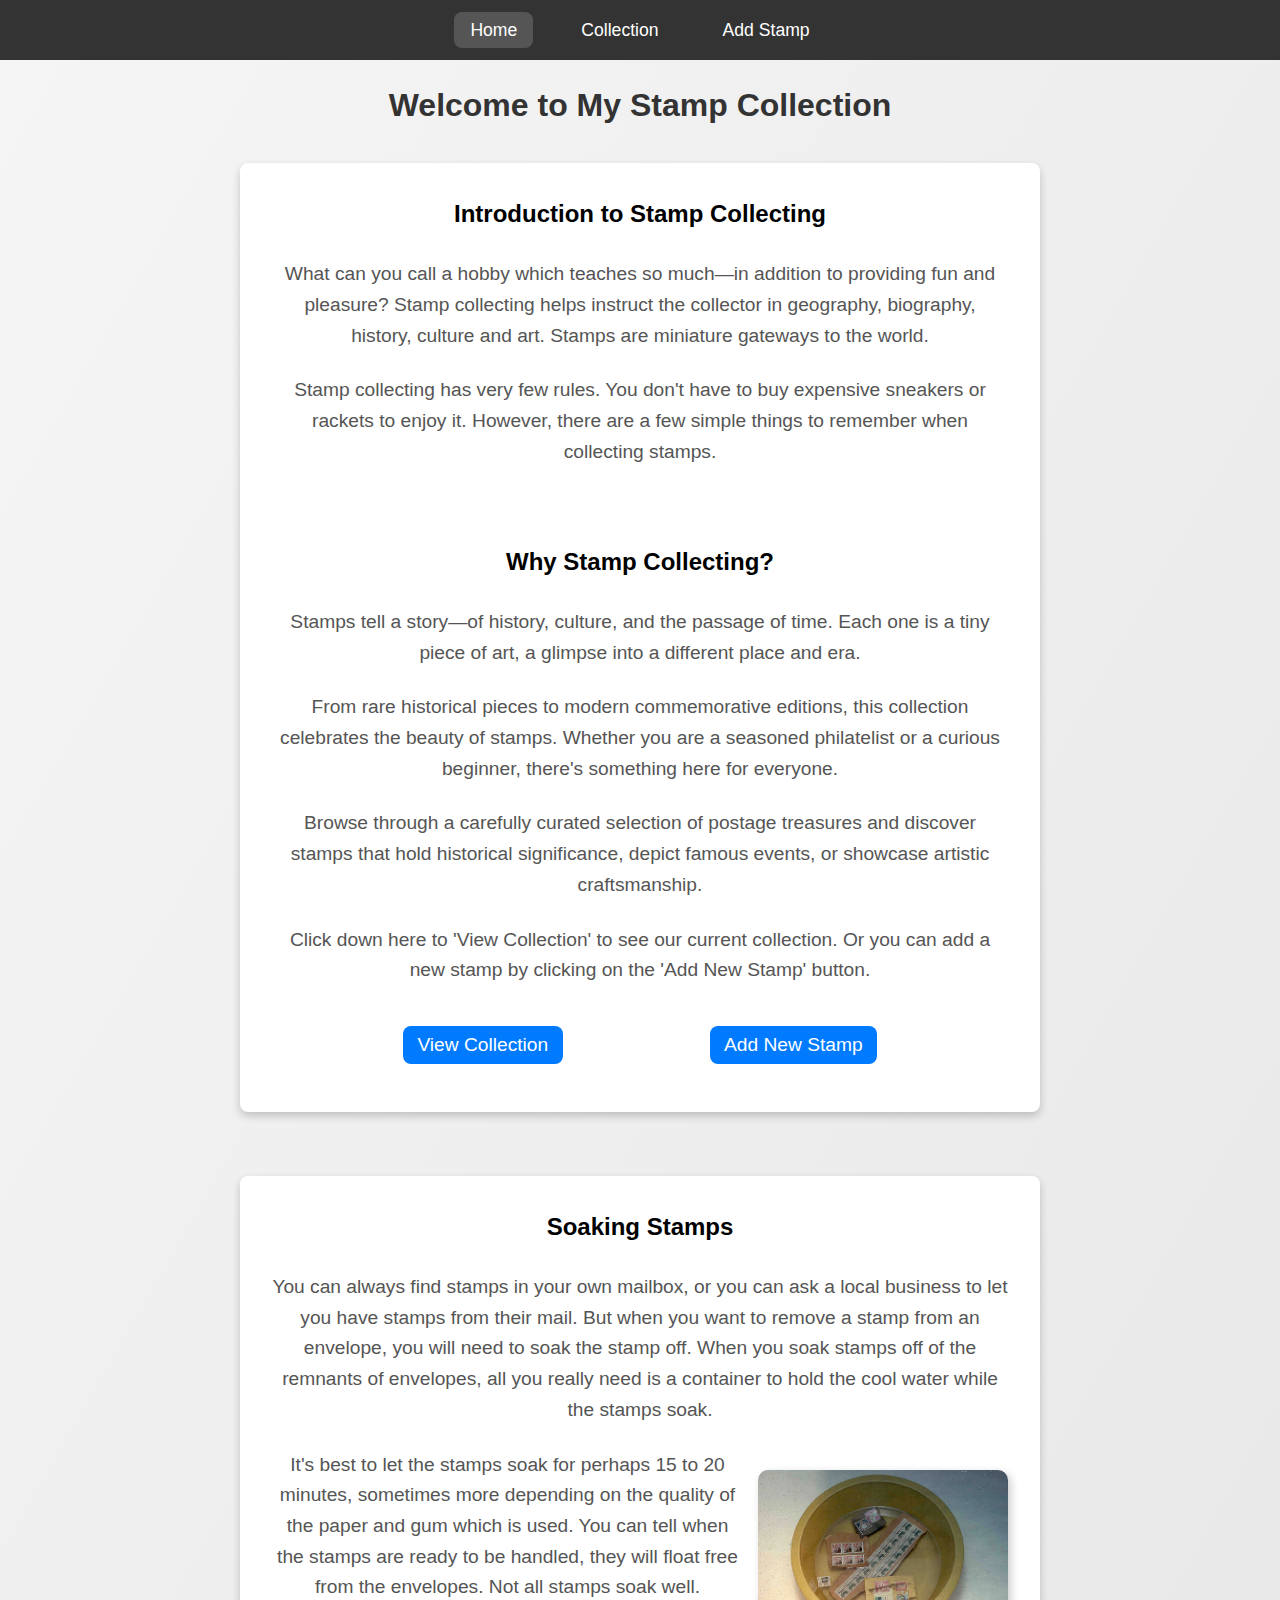
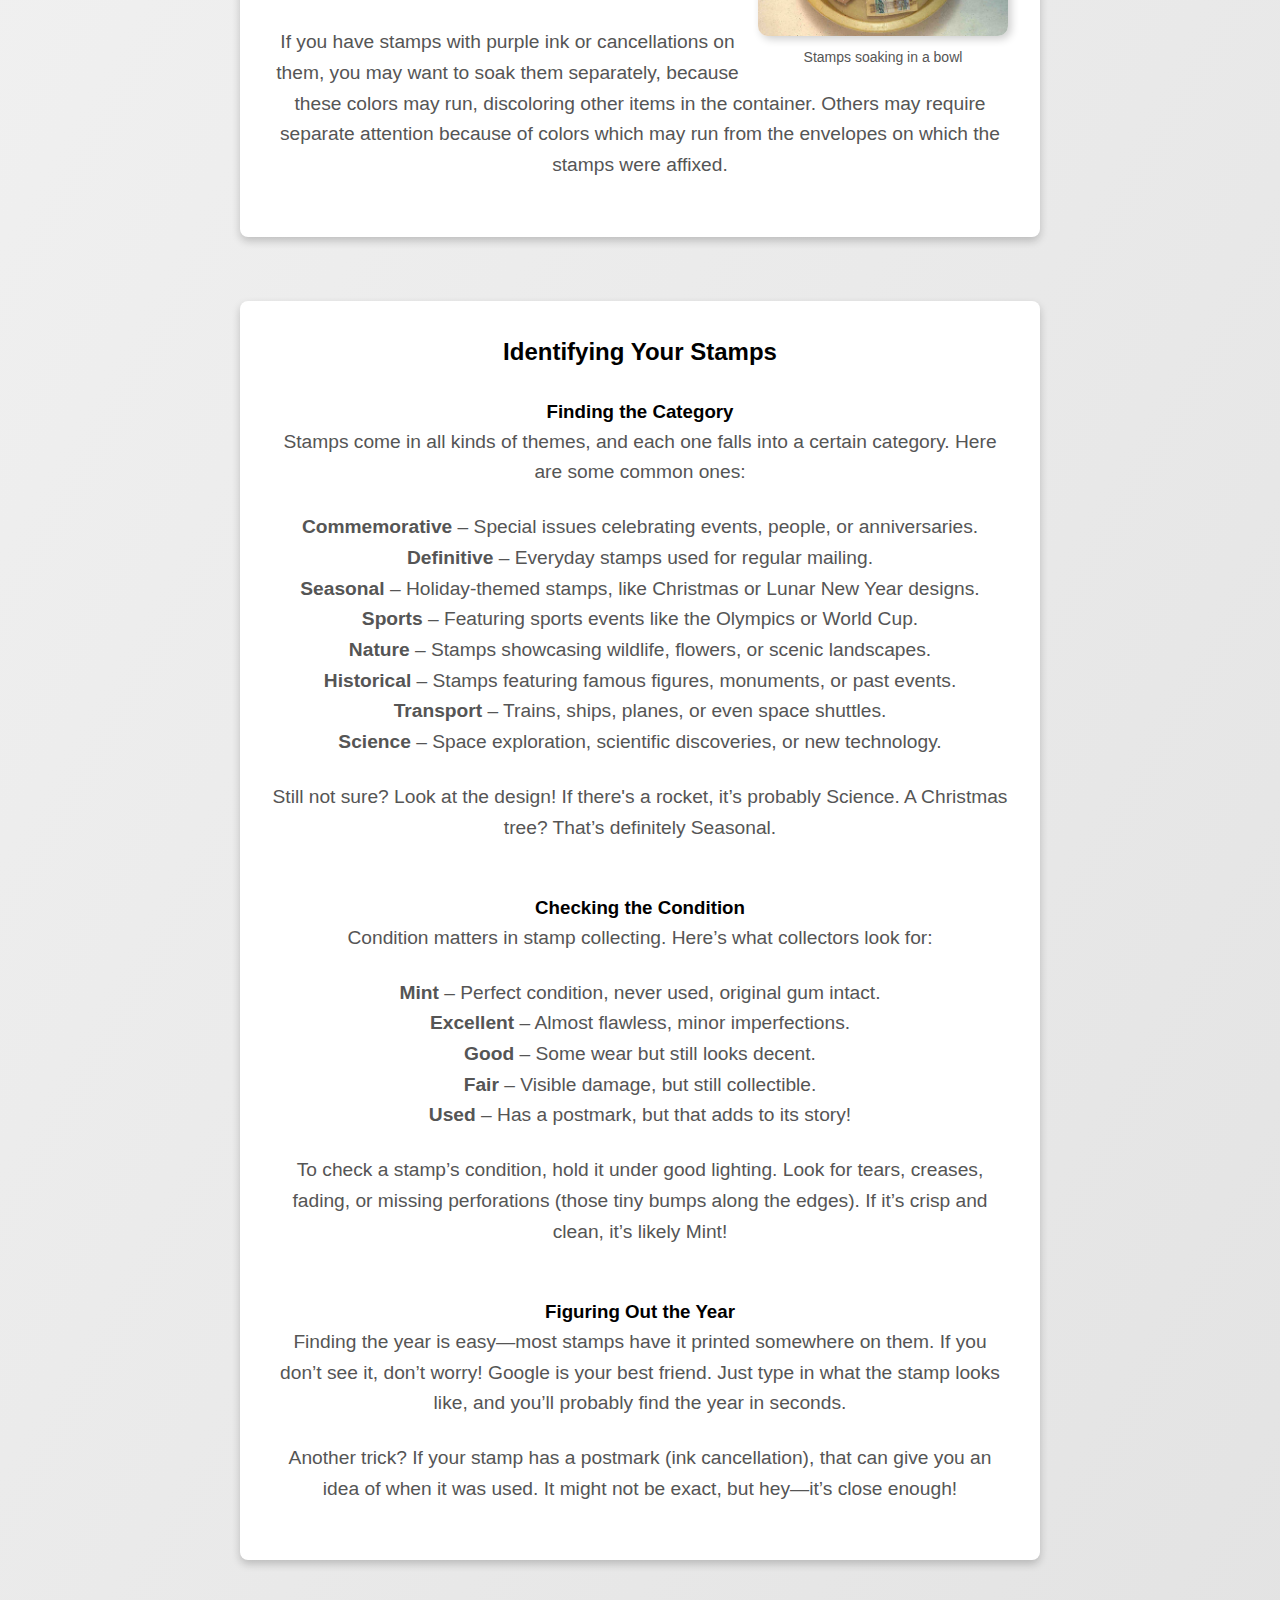
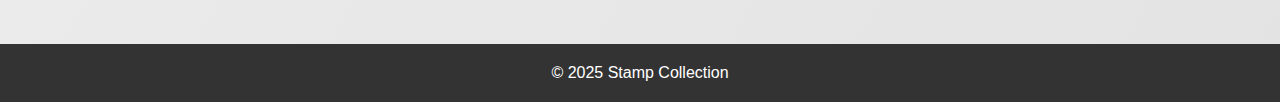
<file: index.html>
<!DOCTYPE html>
<html lang="en">
<head>
    <meta charset="UTF-8">
    <meta name="viewport" content="width=device-width, initial-scale=1.0">
    <title>My Stamp Collection - Home</title>
    <link rel="stylesheet" href="styles.css">
    <link rel="icon" type="image/ico" href="images/favicon.ico">
</head>
<body>
<nav class="navbar">
    <ul>
        <li><a href="index.html" class="active">Home</a></li>
        <li><a href="collection.html">Collection</a></li>
        <li><a href="add.html">Add Stamp</a></li>
    </ul>
</nav>

<main class="container">
    <h1>Welcome to My Stamp Collection</h1>
    <section class="text-view">
        <h2>Introduction to Stamp Collecting</h2>

        <br>

        <p>What can you call a hobby which teaches so much—in addition to providing fun and pleasure?
            Stamp collecting helps instruct the collector in geography, biography, history, culture and art.
            Stamps are miniature gateways to the world.</p>

        <p>Stamp collecting has very few rules. You don't have to buy expensive sneakers or rackets to enjoy it.
            However, there are a few simple things to remember when collecting stamps.</p>

        <br>
        <br>

        <h2>Why Stamp Collecting?</h2>

        <br>

        <p>Stamps tell a story—of history, culture, and the passage of time.
            Each one is a tiny piece of art, a glimpse into a different place and era.</p>

        <p>From rare historical pieces to modern commemorative editions,
            this collection celebrates the beauty of stamps. Whether you are a
            seasoned philatelist or a curious beginner, there's something here for everyone.</p>

        <p>Browse through a carefully curated selection of postage treasures
            and discover stamps that hold historical significance, depict famous events,
            or showcase artistic craftsmanship.</p>

        <p>Click down here to 'View Collection' to see our current collection.
            Or you can add a new stamp by clicking on the 'Add New Stamp' button.</p>


        <div class="btn-layout">
            <a href="collection.html">
                <button style="font-size: 1.2rem; margin: 1rem; padding: 0.5rem 0.9rem;">View Collection
                </button>
            </a>

            <a href="add.html">
                <button style="font-size: 1.2rem; margin: 1rem; padding: 0.5rem 0.9rem;">Add New Stamp
                </button>
            </a>
        </div>
    </section>

    <section class="text-view">
        <h2>Soaking Stamps</h2>
        <br>
        <p>You can always find stamps in your own mailbox, or you can ask a local business to let you have stamps from
            their mail.
            But when you want to remove a stamp from an envelope, you will need to soak the stamp off.
            When you soak stamps off of the remnants of envelopes, all you really need is a container to hold the cool
            water while the stamps soak.</p>

        <figure>
            <img src="images/item-soaking.jpg" alt="Stamp soaking process" class="text-view-image">
            <figcaption>Stamps soaking in a bowl</figcaption>
        </figure>

        <p>It's best to let the stamps soak for perhaps 15 to 20 minutes, sometimes more depending on the quality of the
            paper and gum which is used.
            You can tell when the stamps are ready to be handled, they will float free from the envelopes.
            Not all stamps soak well.</p>

        <p>If you have stamps with purple ink or cancellations on them, you may want to soak them separately,
            because these colors may run, discoloring other items in the container.
            Others may require separate attention because of colors which may run from the envelopes on which the stamps
            were affixed.</p>
    </section>

    <section class="text-view">
        <h2>Identifying Your Stamps</h2>
        <br>

        <h3>Finding the Category</h3>
        <p>Stamps come in all kinds of themes, and each one falls into a certain category.
            Here are some common ones:</p>
        <ul>
            <li><b>Commemorative</b> – Special issues celebrating events, people, or anniversaries.</li>
            <li><b>Definitive</b> – Everyday stamps used for regular mailing.</li>
            <li><b>Seasonal</b> – Holiday-themed stamps, like Christmas or Lunar New Year designs.</li>
            <li><b>Sports</b> – Featuring sports events like the Olympics or World Cup.</li>
            <li><b>Nature</b> – Stamps showcasing wildlife, flowers, or scenic landscapes.</li>
            <li><b>Historical</b> – Stamps featuring famous figures, monuments, or past events.</li>
            <li><b>Transport</b> – Trains, ships, planes, or even space shuttles.</li>
            <li><b>Science</b> – Space exploration, scientific discoveries, or new technology.</li>
        </ul>
        <p>Still not sure? Look at the design! If there's a rocket, it’s probably Science.
            A Christmas tree? That’s definitely Seasonal.</p>

        <br>

        <h3>Checking the Condition</h3>
        <p>Condition matters in stamp collecting. Here’s what collectors look for:</p>
        <ul>
            <li><b>Mint</b> – Perfect condition, never used, original gum intact.</li>
            <li><b>Excellent</b> – Almost flawless, minor imperfections.</li>
            <li><b>Good</b> – Some wear but still looks decent.</li>
            <li><b>Fair</b> – Visible damage, but still collectible.</li>
            <li><b>Used</b> – Has a postmark, but that adds to its story!</li>
        </ul>
        <p>To check a stamp’s condition, hold it under good lighting. Look for tears, creases,
            fading, or missing perforations (those tiny bumps along the edges). If it’s crisp and
            clean, it’s likely Mint!</p>

        <br>

        <h3>Figuring Out the Year</h3>
        <p>Finding the year is easy—most stamps have it printed somewhere on them. If you don’t
            see it, don’t worry! Google is your best friend. Just type in what the stamp looks like,
            and you’ll probably find the year in seconds.</p>
        <p>Another trick? If your stamp has a postmark (ink cancellation), that can give you an idea of
            when it was used. It might not be exact, but hey—it’s close enough!</p>
    </section>


</main>

<footer>
    <p>&copy; 2025 Stamp Collection</p>
</footer>
</body>
</html>
</file>
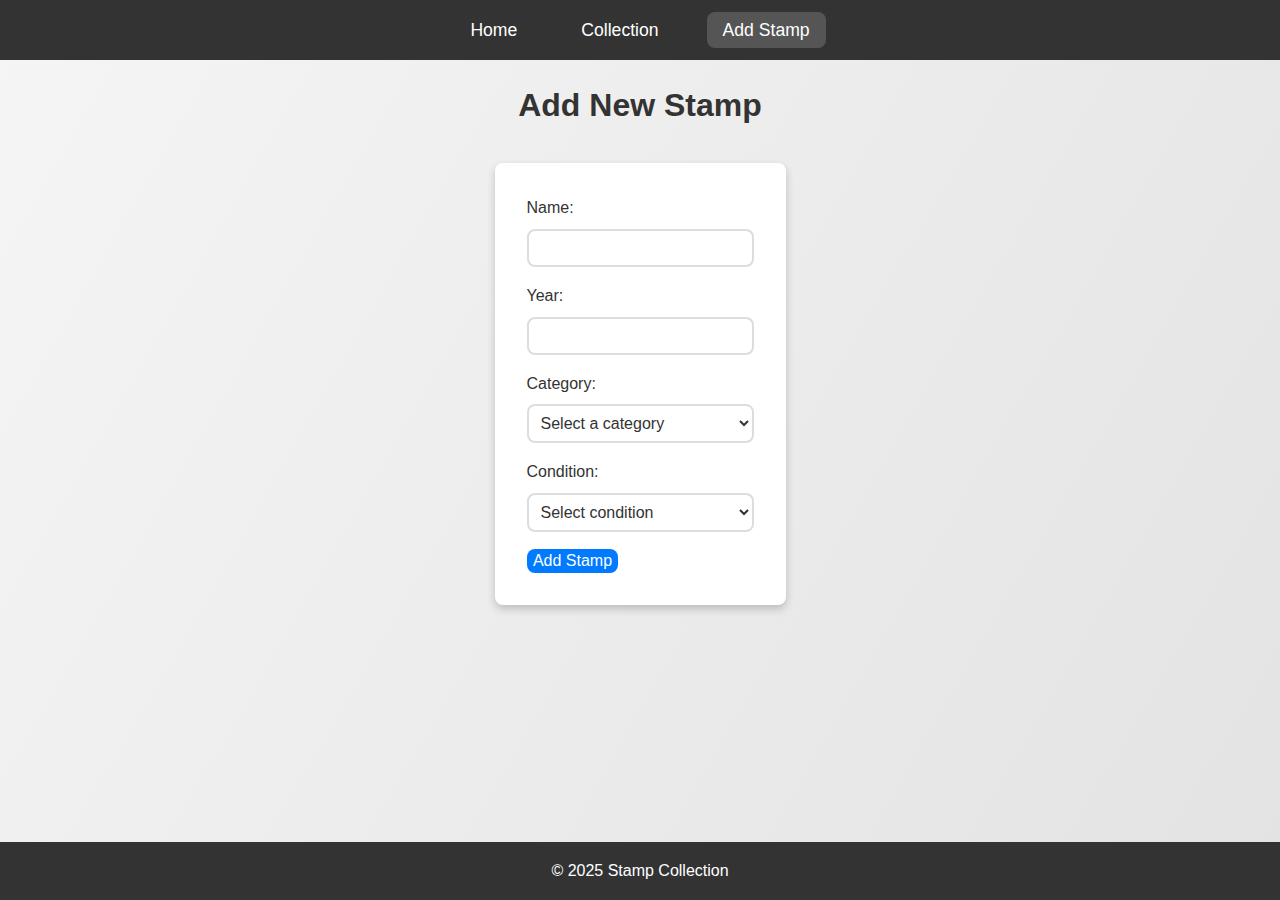
<file: add.html>
<!DOCTYPE html>
<html lang="en">
	<head>
		<meta charset="UTF-8">
		<meta name="viewport" content="width=device-width, initial-scale=1.0">
		<title>My Stamp Collection - Add New Stamp</title>
		<link rel="stylesheet" href="styles.css">
		<link rel="icon" type="image/ico" href="images/favicon.ico">
		<script src="script.js"></script>
	</head>
	<body>
		<nav class="navbar">
			<ul>
				<li><a href="index.html">Home</a></li>
				<li><a href="collection.html">Collection</a></li>
				<li><a href="add.html" class="active">Add Stamp</a></li>
			</ul>
		</nav>
		
		<main class="container">
			<h1>Add New Stamp</h1>
			
			<form id="add-stamp-form" class="add-form">
				<div class="form-group">
					<label for="name">Name:</label>
					<input type="text" id="name" name="name" rows="2" maxlength="35" required>
				</div>
				
				<div class="form-group">
					<label for="year">Year:</label>
					<input type="number" id="year" name="year" min="1800" max="2025" required>
				</div>
				
				<div class="form-group">
					<label for="category">Category:</label>
					<select id="category" name="category" required>
						<option value="">Select a category</option>
						<option value="Commemorative">Commemorative</option>
						<option value="Definitive">Definitive</option>
						<option value="Seasonal">Seasonal</option>
						<option value="Sports">Sports</option>
						<option value="Nature">Nature</option>
						<option value="Historical">Historical</option>
						<option value="Transport">Transport</option>
						<option value="Science">Science</option>
					</select>
				</div>
				
				<div class="form-group">
					<label for="condition">Condition:</label>
					<select id="condition" name="condition" required>
						<option value="">Select condition</option>
						<option value="Mint">Mint</option>
						<option value="Excellent">Excellent</option>
						<option value="Good">Good</option>
						<option value="Fair">Fair</option>
						<option value="Used">Used</option>
					</select>
				</div>
				
				<button type="submit">Add Stamp</button>
			</form>
		</main>
		
		<footer>
			<p>&copy; 2025 Stamp Collection</p>
		</footer>
	</body>
</html>
</file>
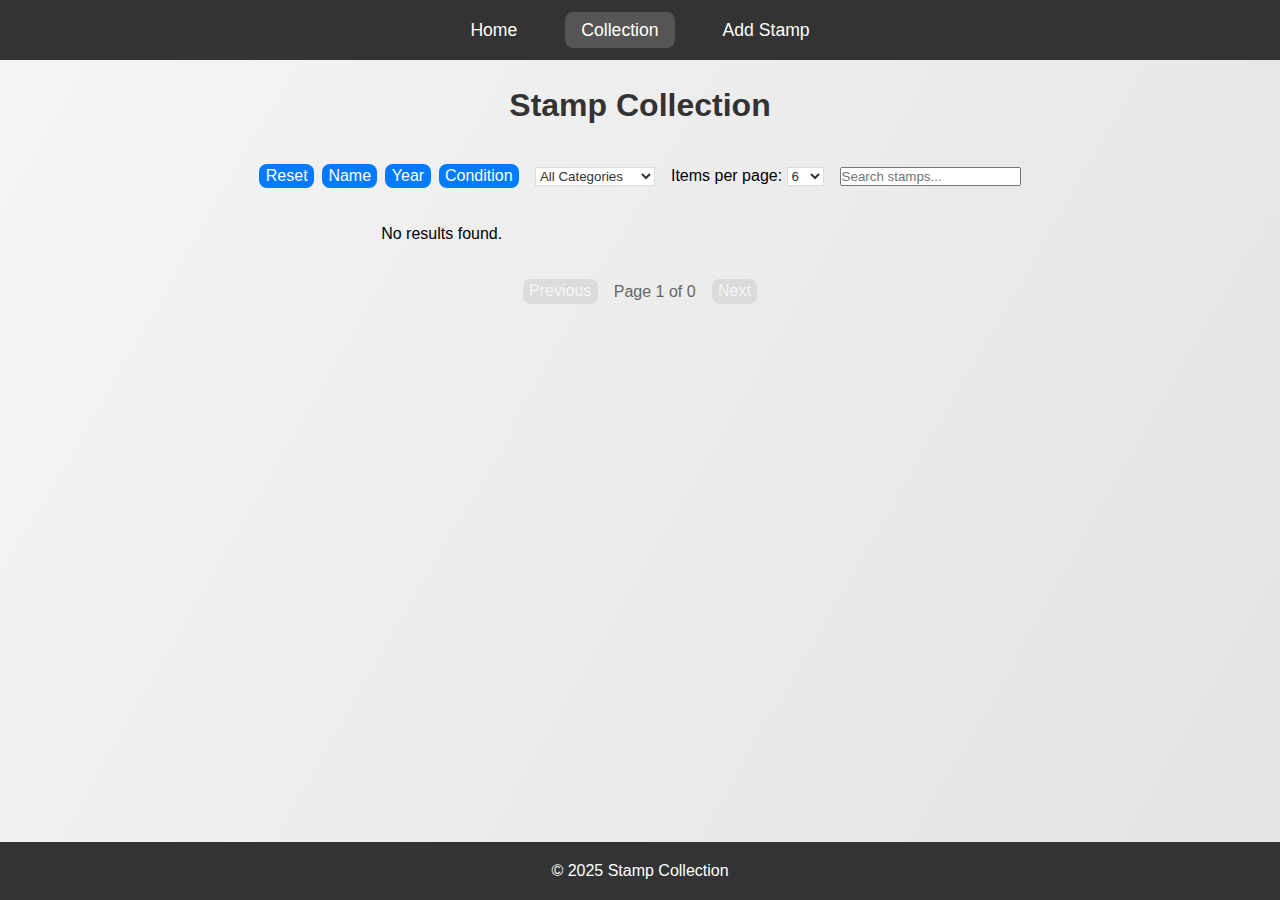
<file: collection.html>
<!DOCTYPE html>
<html lang="en">
	<head>
		<meta charset="UTF-8">
		<meta name="viewport" content="width=device-width, initial-scale=1.0">
		<!--<title>My Stamp Collection - Collection</title>-->
		<link rel="stylesheet" href="styles.css">
		<link rel="icon" type="image/ico" href="images/favicon.ico">
		<script src="script.js"></script>
	</head>
	<body>
		<nav class="navbar">
			<ul>
				<li><a href="index.html">Home</a></li>
				<li><a href="collection.html" class="active">Collection</a></li>
				<li><a href="add.html">Add Stamp</a></li>
			</ul>
		</nav>
		
		<main class="container">
			<h1>Stamp Collection</h1>
			
			<div class="controls">
				<div class="sort-controls">
					<button id="reset-btn">Reset</button>
					<button class="sort-btn" data-field="name" data-label="Name">Name</button>
					<button class="sort-btn" data-field="year" data-label="Year">Year</button>
					<button class="sort-btn" data-field="condition" data-label="Condition">Condition</button>
				</div>
				
				<div class="filter-controls">
					<select id="category-filter" onchange="filterByCategory(this.value)">
						<option value="all">All Categories</option>
						<option value="Commemorative">Commemorative</option>
						<option value="Definitive">Definitive</option>
						<option value="Seasonal">Seasonal</option>
						<option value="Sports">Sports</option>
						<option value="Nature">Nature</option>
						<option value="Historical">Historical</option>
						<option value="Transport">Transport</option>
						<option value="Science">Science</option>
					</select>
				</div>
				
				<div class="items-per-page">
					<label for="items-per-page">Items per page:</label>
					<select id="items-per-page" onchange="updateItemsPerPage(this.value)">
						<option value="6">6</option>
						<option value="12">12</option>
						<option value="18">18</option>
						<option value="24">24</option>
					</select>
				</div>
				
				<div class="search-bar">
					<input 
					type="text" 
					id="search-input" 
					placeholder="Search stamps..." 
					oninput="searchCollection()"
					>
				</div>
				
				
			</div>
			
			<div id="collection-container" class="collection-grid"></div> <!-- Allows dynamic updates without reloading the page -->
			
			<div class="pagination">
				<button id="prev-btn">Previous</button>
				<span id="current-page"></span>
				<button id="next-btn">Next</button>
			</div>
		</main>
		
		<footer>
			<p>&copy; 2025 Stamp Collection</p>
		</footer>
	</body>
</html>
</file>
<file: styles.css>
/* Base styles */
* {
    margin: 0;
    padding: 0;
    box-sizing: border-box;
}
mark {
    background-color: #ffeb3b; 
    color: inherit; 
    font-weight: bold; 
    padding: 0; 
    border-radius: 2px; 
}



body {
    font-family: Arial, sans-serif;
    line-height: 1.6;
    background: linear-gradient(120deg, #f5f5f5, #e3e3e3); /* Soft gradient */
    min-height: 100vh;
    display: flex;
    flex-direction: column;
}

.container {
    max-width: 1200px;
    margin: 0 auto;
    padding: 20px;
    flex: 1;
}

/* Navigation */
.navbar {
    background-color: #333;
    padding: 1rem;
}

.navbar ul {
    list-style: none;
    display: flex;
    justify-content: center;
    gap: 2rem;
}

.navbar a {
    color: white;
    text-decoration: none;
    font-size: 1.1rem;
    padding: 0.5rem 1rem;
    border-radius: 8px;
    transition: background-color 0.3s;
}

.navbar a:hover,
.navbar a.active {
    background-color: #555;
}

/* Headers */
h1 {
	text-align: center;
	margin-bottom: 2rem;
	color: #333;
}

/* Controls */
.controls {
	display: flex;
	justify-content: space-between;
	align-items: center;
	margin-bottom: 2rem;
	flex-wrap: wrap-reverse;
	gap: 1rem;
}

.sort-controls,
.filter-controls {
	display: flex;
	gap: 0.5rem;
}

.btn-layout {
	display: flex;
	justify-content: space-evenly;
	align-items: center;
	flex-wrap: wrap;
}

button {
    padding: 0.2rem 0.4rem;
    border: none;
    border-radius: 8px;
    background-color: #007bff;
    color: white;
    cursor: pointer;
    font-size: 1rem;
    transition: background-color 0.3s, transform 0.2s;
}

button:hover:not(:disabled) {
    background-color: #0056b3;
    transform: scale(1.05) translateY(-2px); 
}

button:active {
    transform: scale(0.95); 
}

button:disabled {
	background-color: #ccc;
	cursor: not-allowed;
}

select {
	background-color: white;
	color: #333;
	border: 1px solid #ddd;
}

.collection-grid {
    display: grid;
    grid-template-columns: repeat(2, minmax(250px, 1fr));	
    gap: 2rem;
    margin-bottom: 2rem;
    justify-items: center;
}

@keyframes fadeIn {
    0% {
        opacity: 0;
        transform: scale(0.5);
	}
    100% {
        opacity: 1;
        transform: scale(1);
	}
}

.stamp-card {
    background-color: transparent;
    perspective: 1000px;
    border-radius: 8px;
    box-shadow: 0 2px 4px rgba(0, 0, 0, 0.1);
    overflow: hidden;
    width: 250px;
    height: 380px;
    text-align: center;
	animation: fadeIn 0.5s ease-in;
    opacity: 1;
    transform: scale(1);
    transition: transform 0.3s ease, box-shadow 0.3s ease;
    cursor: pointer;
}


.stamp-card:hover {
    transform: translateY(-10px) rotate(0.6deg);
    box-shadow: 0 12px 24px rgba(0, 0, 0, 0.3);
}

.stamp-image {
    width: 100%;  
    height: 200px;
    object-fit: contain;
    border-radius: 8px;
}



.stamp-details {
	padding: 1rem;
}

.stamp-details h3 {
	margin-bottom: 0.5rem;
	color: #333;
}

.stamp-details p {
	color: #666;
	margin-bottom: 0.5rem;
}

.stamp-card-inner {
    position: relative;
    width: 100%;
    height: 100%;
    transition: transform 0.8s ease-in-out;
    transform-style: preserve-3d;
    box-shadow: 0 2px 4px rgba(0, 0, 0, 0.1);
    border-radius: 8px;
}

.stamp-card.flipped .stamp-card-inner {
    transform: rotateY(180deg);
}

.stamp-card-front, .stamp-card-back {
    position: absolute;
    width: 100%;
    height: 100%;
    -webkit-backface-visibility: hidden; /* Safari support */
    backface-visibility: hidden;
    border-radius: 8px;
    display: flex;
    flex-direction: column;
}

.stamp-card-front {
    background-color: white;
    color: #333;
}

.stamp-card-back {
    background-color: #f9f9f9;
    color: #333;
    transform: rotateY(180deg);
    align-items: center;
}

.stamp-actions {
    display: flex;
    flex-direction: column;
    margin-top: 1rem;
}

.edit-btn, .delete-btn {
    width: 120px;
    padding: 10px;
    margin: 0.8rem;
    font-size: 1rem;
}

.edit-btn {
    background-color: #007bff;
}

.delete-btn {
    background-color: #dc3545;
}

/* Modal Styles */
.edit-modal {
    position: fixed;
    top: 0;
    left: 0;
    width: 100%;
    height: 100%;
    background-color: rgba(0, 0, 0, 0.5);
    display: flex;
    justify-content: center;
    align-items: center;
    z-index: 1000;
}

.modal-content {
    background-color: white;
    padding: 20px;
    border-radius: 8px;
    width: 90%;
    max-width: 500px;
    position: relative;
    box-shadow: 0 5px 15px rgba(0, 0, 0, 0.3);
    animation: fadeIn 0.4s ease-in-out;
}

.close-modal {
    position: absolute;
    top: 10px;
    right: 15px;
    font-size: 24px;
    cursor: pointer;
    color: #333;
}

/* Pagination */
.pagination {
	display: flex;
	justify-content: center;
	align-items: center;
	gap: 1rem;
}

#current-page {
	color: #666;
}

/* Forms */
.add-form {
	max-width: 500px;
	margin: 0 auto;
	background-color: white;
	padding: 2rem;
	border-radius: 8px;
	box-shadow: 0 4px 8px rgba(0, 0, 0, 0.2);
	animation: fadeIn 0.5s ease-in-out;
}

.form-group {
	margin-bottom: 1rem;
}

.form-group label {
	display: block;
	margin-bottom: 0.5rem;
	color: #333;
	}
	
	.form-group input,
	.form-group select {
	width: 100%;
	padding: 0.5rem;
	border: 2px solid #ddd;
	border-radius: 8px;
	font-size: 1rem;
	transition: border-color 0.3s, box-shadow 0.3s;
}

.form-group input:focus,
.form-group select:focus {
    border-color: #007bff; 
    box-shadow: 0 0 5px rgba(0, 123, 255, 0.5);
}

/* Text Section of website*/
.text-view {
    text-align: center;
    max-width: 800px;
    margin: 0 auto;
	margin-bottom: 4rem;
    padding: 2rem;
    background: white; 
    border-radius: 8px;
    box-shadow: 0 4px 8px rgba(0, 0, 0, 0.2); /* Subtle shadow */
    animation: fadeIn 0.5s ease-in-out; /* Smooth fade-in */
}

.text-view h1 {
    font-size: 2.5rem; /* Bigger and bolder */
    font-weight: bold;
    color: #333;
    margin-bottom: 1rem;
}

.text-view p {
    font-size: 1.2rem;
    color: #555;
    line-height: 1.6;
    margin-bottom: 1.5rem;
}

.text-view ul {
	list-style: none;
	font-size: 1.2rem;
    color: #555;
	line-height: 1.6;
    margin-bottom: 1.5rem;
}

.text-view-image {
	float: right;
	width: 250px;
	margin: 10px 0 10px 15px;
	border-radius: 10px;
	box-shadow: 3px 3px 8px rgba(0, 0, 0, 0.2);
}

figure {
	float:right;
	margin: 10px 0 10px 15px;
	text-align: center;
	max-width: 250px;
}

figcaption {
	display: block;
	font-size: 14px;
    color: #555;
	margin-top: 5px;
}

/* Footer */
footer {
	background-color: #333;
	color: white;
	text-align: center;
	padding: 1rem;
	margin-top: auto;
}


@media (max-width: 480px) {
	.container {
		padding: 10px;
	}
	
	.collection-grid {
		grid-template-columns: 1fr;
	}


	.sort-controls {
        display: flex;
        flex-wrap: wrap; 
        justify-content: center;
        gap: 0.3rem;
	}
	
	#reset-btn {
		padding: 0.3rem 0.6rem;
        font-size: 0.9rem; 
	}
	
    .sort-btn {
        padding: 0.3rem 0.6rem;
        font-size: 0.9rem; 
	}
	
    .navbar ul {
        display: flex;
        justify-content: space-around;
        align-items: center;
        padding: 0 15px;
	}
	
    .navbar a {
        font-size: 0.9rem;
		text-decoration: none;
        padding: 0.4rem 0.8rem;
        white-space: nowrap;
	}
	
    .filter-controls {
        display: flex;
        justify-content: space-between;
        align-items: center;
        gap: 0.3rem;
        flex-wrap: nowrap;
	}
	
	label {
		font-size: 0.9rem;
	}
	
	
    .search-bar {
        flex: 1;
        min-width: 100px;
        max-width: 150px;
	}
	
    #search-input {
        width: 100%;
        padding: 0.3rem;
        font-size: 0.9rem;
	}
	
    #category-filter {
        flex: 1;
        min-width: 100px;
        padding: 0.3rem;
        font-size: 0.9rem;
	}
	
	#items-per-page {
		padding: 0.1rem 0.2rem;
		font-size: 0.9rem;
	}
}
</file>
